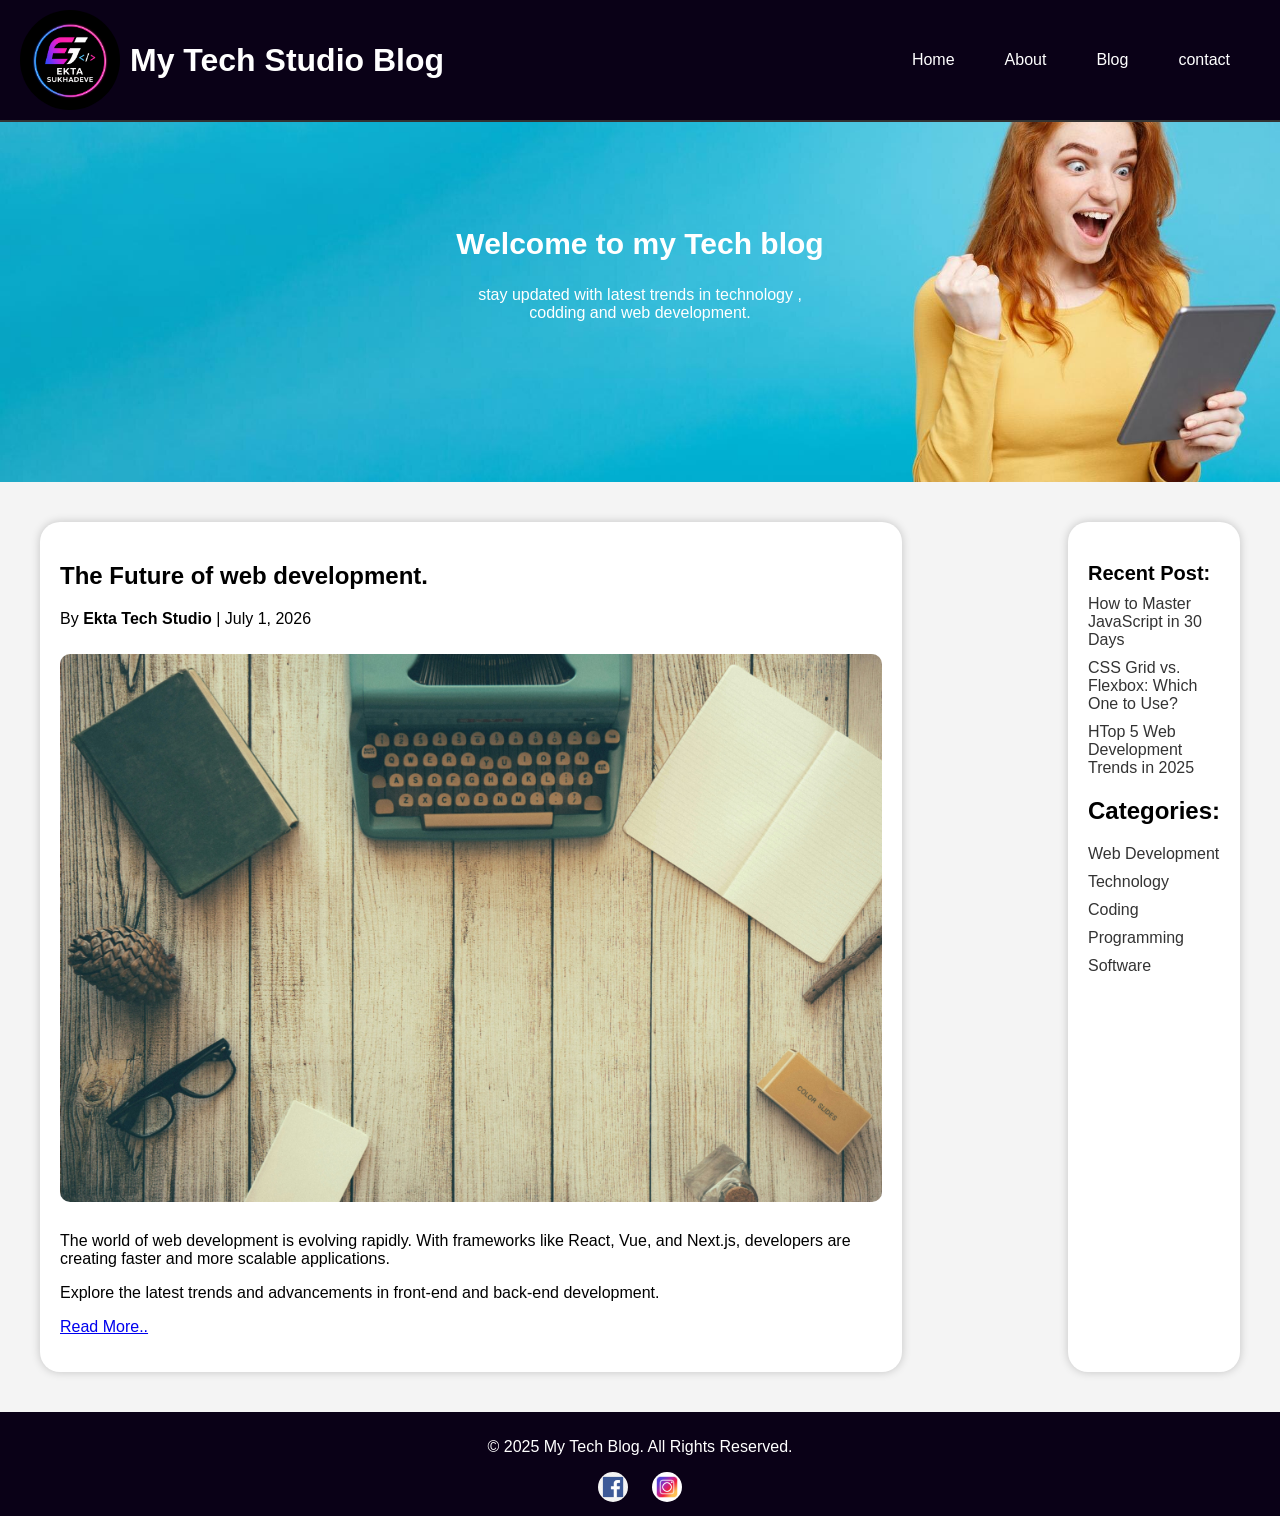
<file: blog-app/index.html>
<!DOCTYPE html>
<html lang="en">

<head>
    <meta charset="UTF-8">
    <meta name="viewport" content="width=device-width, initial-scale=1.0">
    <title>My Blog App</title>
    <link rel="stylesheet" href="css/style.css">
    <link rel="shortcut icon" href="images/logo.png" type="image/png">
</head>

<body>
    <!-- header with navigation link -->

    <header>
        <div class="logo">
            <img src="images//logo.png" alt="logo">
            <h1>My Tech Studio Blog</h1>
        </div>
        <nav>
            <ul>
                <li><a href="#">Home</a></li>
                <li><a href="#about">About</a></li>
                <li><a href="#blog">Blog</a></li>
                <li><a href="#contact">contact</a></li>
            </ul>
        </nav>
    </header>

    <!-- hero section with background image -->

    <section id="hero">
        <h2>Welcome to my Tech blog</h2>
        <p>stay updated with latest trends in technology , <br> codding and web development.</p>
    </section>

    <!-- main and aside section -->

    <div class="container">
        <main>
            <article class="blog-post">
                <h2>The Future of web development.</h2>
                <p> By <strong>Ekta Tech Studio</strong> | July 1, 2026</p>
                <img src="images/blog.jpg" alt="blog img">
                <p> The world of web development is evolving rapidly. With frameworks like React, Vue, and Next.js,
                    developers are creating faster and more scalable applications.</p>
                <p>Explore the latest trends and advancements in front-end and back-end development.</p>
                <p><a href="#" class="btn">Read More..</a></p>
            </article>
        </main>

        <aside class="sidebar">
            <section>
                <h3>Recent Post:</h3>
                <ul>
                    <li><a href="#">How to Master JavaScript in 30 Days</a></li>
                    <li><a href="#">CSS Grid vs. Flexbox: Which One to Use?</a></li>
                    <li><a href="#">HTop 5 Web Development Trends in 2025</a></li>
                </ul>
            </section>

            <section>
                <h2>Categories:</h2>
                <ul>
                    <li><a href="#">Web Development</a></li>
                    <li><a href="#">Technology</a></li>
                    <li><a href="#">Coding</a></li>
                    <li><a href="#">Programming</a></li>
                    <li><a href="#">Software</a></li>
                </ul>
            </section>
        </aside>
    </div>

    <!-- Footer Section with Social Links & Copyright -->
    <footer>
        <p>&copy; 2025 My Tech Blog. All Rights Reserved.</p>
        <div class="social-links">
            <a href="#"><img src="images/fb.png" alt="Facebook"></a>
            <a href="#"><img src="images/insta.jpg" alt="Instagram"></a>
        </div>
    </footer>
</body>

</html>
</file>
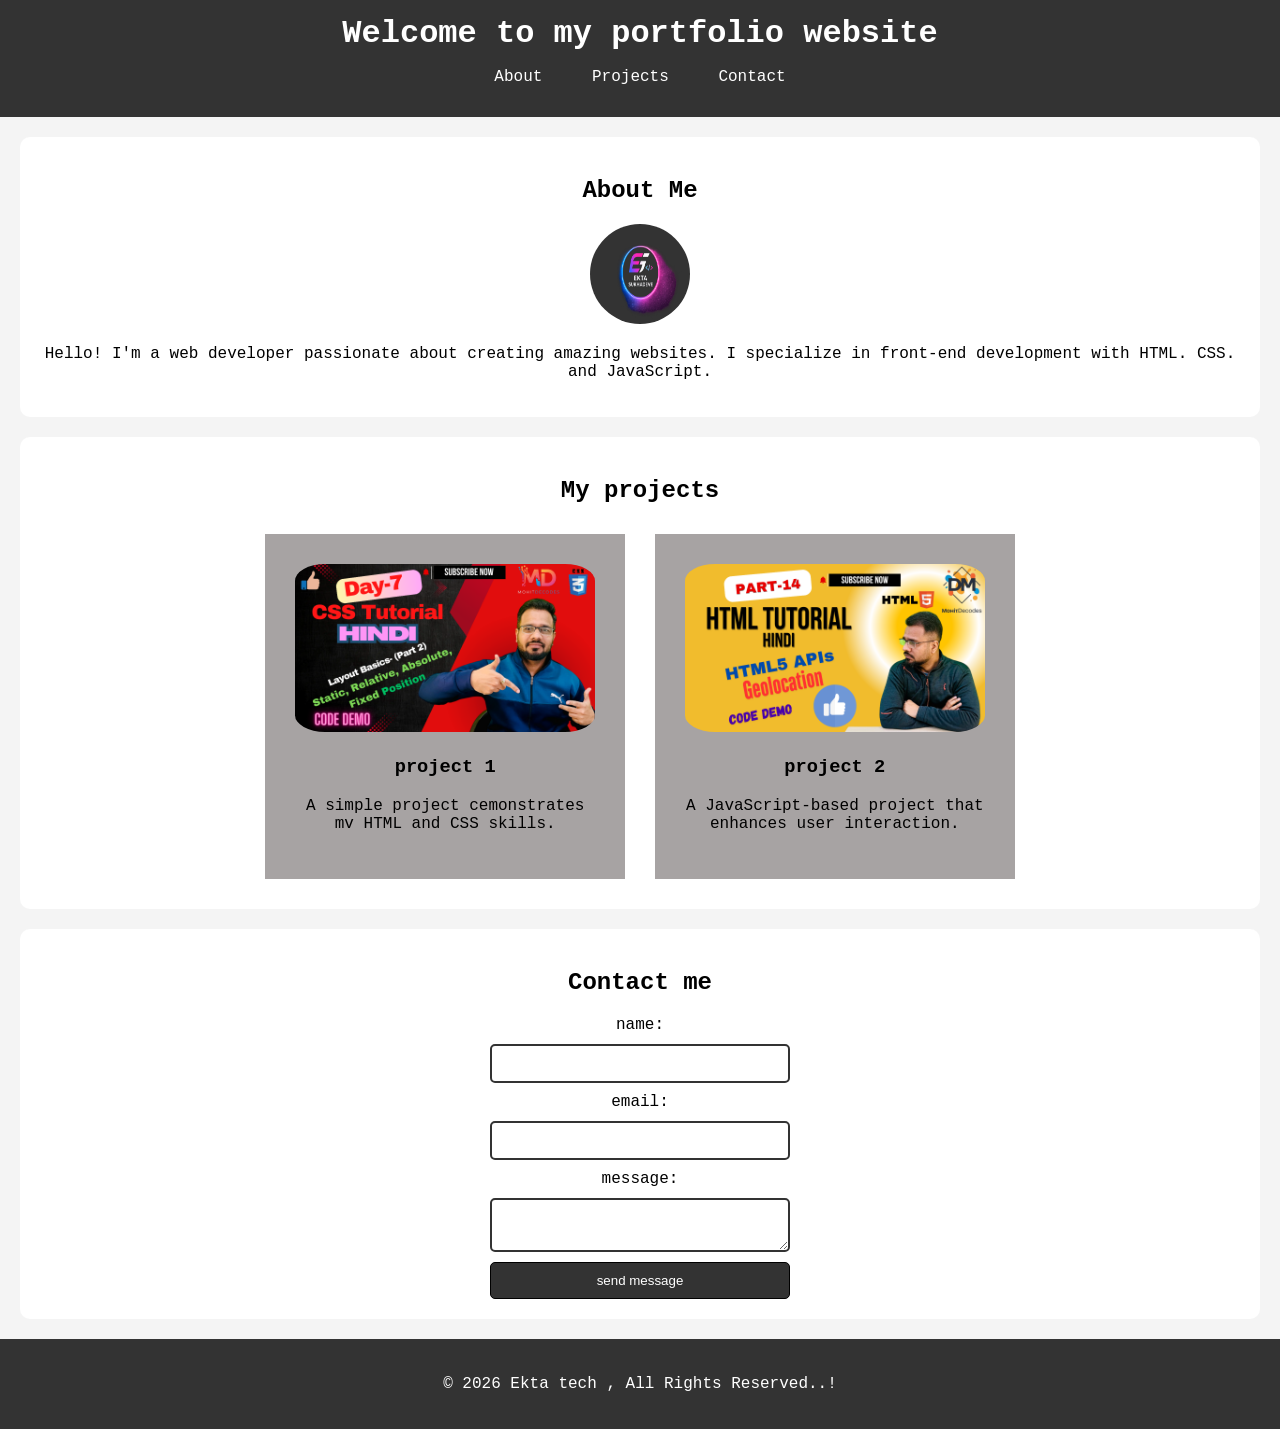
<file: blog-app/demo-portfolio/index.html>
<!DOCTYPE html>
<html lang="en">

<head>
    <meta charset="UTF-8">
    <meta name="viewport" content="width=device-width, initial-scale=1.0">
    <title>demo portfolio</title>
    <link rel="stylesheet" href="css/style.css">
</head>

<body>
    <!-- header section -->
    <!-- header section -->
    <header>
        <h1>Welcome to my portfolio website

        </h1>
        <nav>
            <ul>
                <li><a href="#about">About</a></li>
                <li><a href="#projects">Projects</a></li>
                <li><a href="#contact">Contact</a></li>
            </ul>
        </nav>
    </header>

    <!-- about us -->

    <section id="about">
        <h2>About Me</h2>
        <img src="images/about.png" alt="about image">
        <p>Hello! I'm a web developer passionate about creating amazing websites. I specialize in front-end development
            with HTML. CSS. and JavaScript.</p>
    </section>

    <!-- projects section -->

    <section id="projects">
        <h2>My projects</h2>
        <div class="project">
            <img src="images/project1.png" alt="project 1">
            <h3>project 1</h3>
            <p>A simple project cemonstrates mv
                HTML and CSS skills.</p>
        </div>
        <div class="project">
            <img src="images/project2.png" alt="project 2">
            <h3>project 2</h3>
            <p>A JavaScript-based project that enhances user interaction.</p>
        </div>
    </section>

    <!-- contact section -->
    <section id="contact">
        <h2>Contact me</h2>
        <form>
            <label for="name">name: </label>
            <input type="text" name="name" id="name" required />
            <label for="email">email: </label>
            <input type="email" name="email" id="email" required />
            <label for="message">message: </label>
            <textarea name="message" id="message"></textarea>
            <button type="submit">send message</button>
        </form>
    </section>

    <!-- footer section -->
    <footer>
        <p>&copy; 2026 Ekta tech , All Rights Reserved..!</p>
    </footer>
</body>

</html>
</file>
<file: blog-app/css/style.css>
body {
    background-color: #f4f4f4;
    font-family: 'Lucida Sans', 'Lucida Sans Regular', 'Lucida Grande', 'Lucida Sans Unicode', Geneva, Verdana, sans-serif;
    margin: 0;
    padding: 0;
}

/* header with navigation link  */

header {
    display: flex;
    background-color: #0a0117;
    justify-content: space-between;
    color: white;
    padding: 10px 20px;
    align-items: center;
    border-bottom: 2px solid #333;
}

.logo {
    display: flex;
    align-items: center;
}

.logo img {
    width: 100px;
    height: 100px;
    border-radius: 50%;
    margin-right: 10px;
}

nav ul {
    list-style-type: none;
    display: flex;
    margin: 0;
    padding: 0;
}

nav ul li {
    margin-right: 10px;
}

nav ul li a {
    text-decoration: none;
    color: #ffff;
    padding: 10px 20px;
    display: block;
}

nav ul li a:hover {
    text-decoration: underline;
    font-size: 20px;
    color: rgb(255, 89, 0);
}

/* hero section with background image */

#hero {
    background-image: url("../images/hero.jpg");
    background-size: cover;
    background-position: center;
    color: #fff;
    padding: 80px 20px;
    text-align: center;
    height: 200px;
}

#hero h2 {
    font-size: 30px;
}

/* main and aside section  */

.container {
    display: flex;
    justify-content: space-between;
    max-width: 1200px;
    margin: 20px auto;
    padding: 20px;
}

.blog-post {
    background-color: #fff;
    padding: 20px;
    border-radius: 20px;
    width: 80%;
    box-shadow: 0 0 10px rgba(0, 0, 0, 0.2);
}

.blog-post img {

    width: 100%;
    height: auto;
    border-radius: 10px;
    margin: 10px 0;
}

.sidebar {
    background-color: #fff;
    padding: 20px;
    border-radius: 20px;
    width: 20%;
    box-shadow: 0 0 10px rgba(0, 0, 0, 0.2);
}

.sidebar h3 {
    font-size: 20px;
    margin-bottom: 10px;
}

.sidebar ul {
    list-style: none;
    margin: 0;
    padding: 0;
}

.sidebar ul li {
    margin-bottom: 10px;
}

.sidebar ul li a {
    text-decoration: none;
    color: #333;
}

.sidebar ul li a:hover {
    text-decoration: underline;
}

/* Footer Section with Social Links & Copyright */

footer {
    background-color: #0a0117;
    text-align: center;
    padding: 10px;
    color: #fff;
}

.social-links img {
    width: 30px;
    height: 30px;
    margin: 0 10px;
    border-radius: 50%;
}
</file>
<file: blog-app/demo-portfolio/css/style.css>
body {
    background-color: #f4f4f4;
    font-family: 'Courier New', Courier, monospace;
    margin: 0;
    padding: 0;
    text-align: center;
}

/* header */

header {
    background-color: #333;
    color: #ffff;
    padding: 15px 0;
}

header h1 {
    margin: 0;
}

nav ul {
    list-style-type: none;
    padding: 0px;
}

nav ul li {
    display: inline;
    padding: 10px;
    margin: 0 10px;
}

nav ul li a {
    text-decoration: none;
    color: #ffff;
}

/* about */

section {
    padding: 20px;
    background-color: #ffff;
    margin: 20px;
    border-radius: 10px;
}

#about img {
    width: 100px;
    height: 100px;
    border-radius: 50%;
    background-color: #333;
}

/* projects */

.project {
    background-color: rgb(167, 163, 163);
    display: inline-block;
    max-width: 300px;
    margin: 10px;
    padding: 30px;
}

.project img {
    width: 100%;
    border-radius: 10%;
}

/* contact */

form {
    display: flex;
    flex-direction: column;
    max-width: 300px;
    margin: 0 auto;
}

form input,
textarea {
    margin: 10px 0;
    padding: 10px;
    border-radius: 5px;
    border: 2px solid #333;
}

button {
    border-radius: 5px;
    border: 1px solid black;
    background-color: #333;
    color: #ffff;
    padding: 10px;
}

button:hover {
    background-color: blue;
    color: #ffff;
}


/* footer */

footer {
    background-color: #333;
    color: #ffff;
    padding: 20px;
}
</file>
